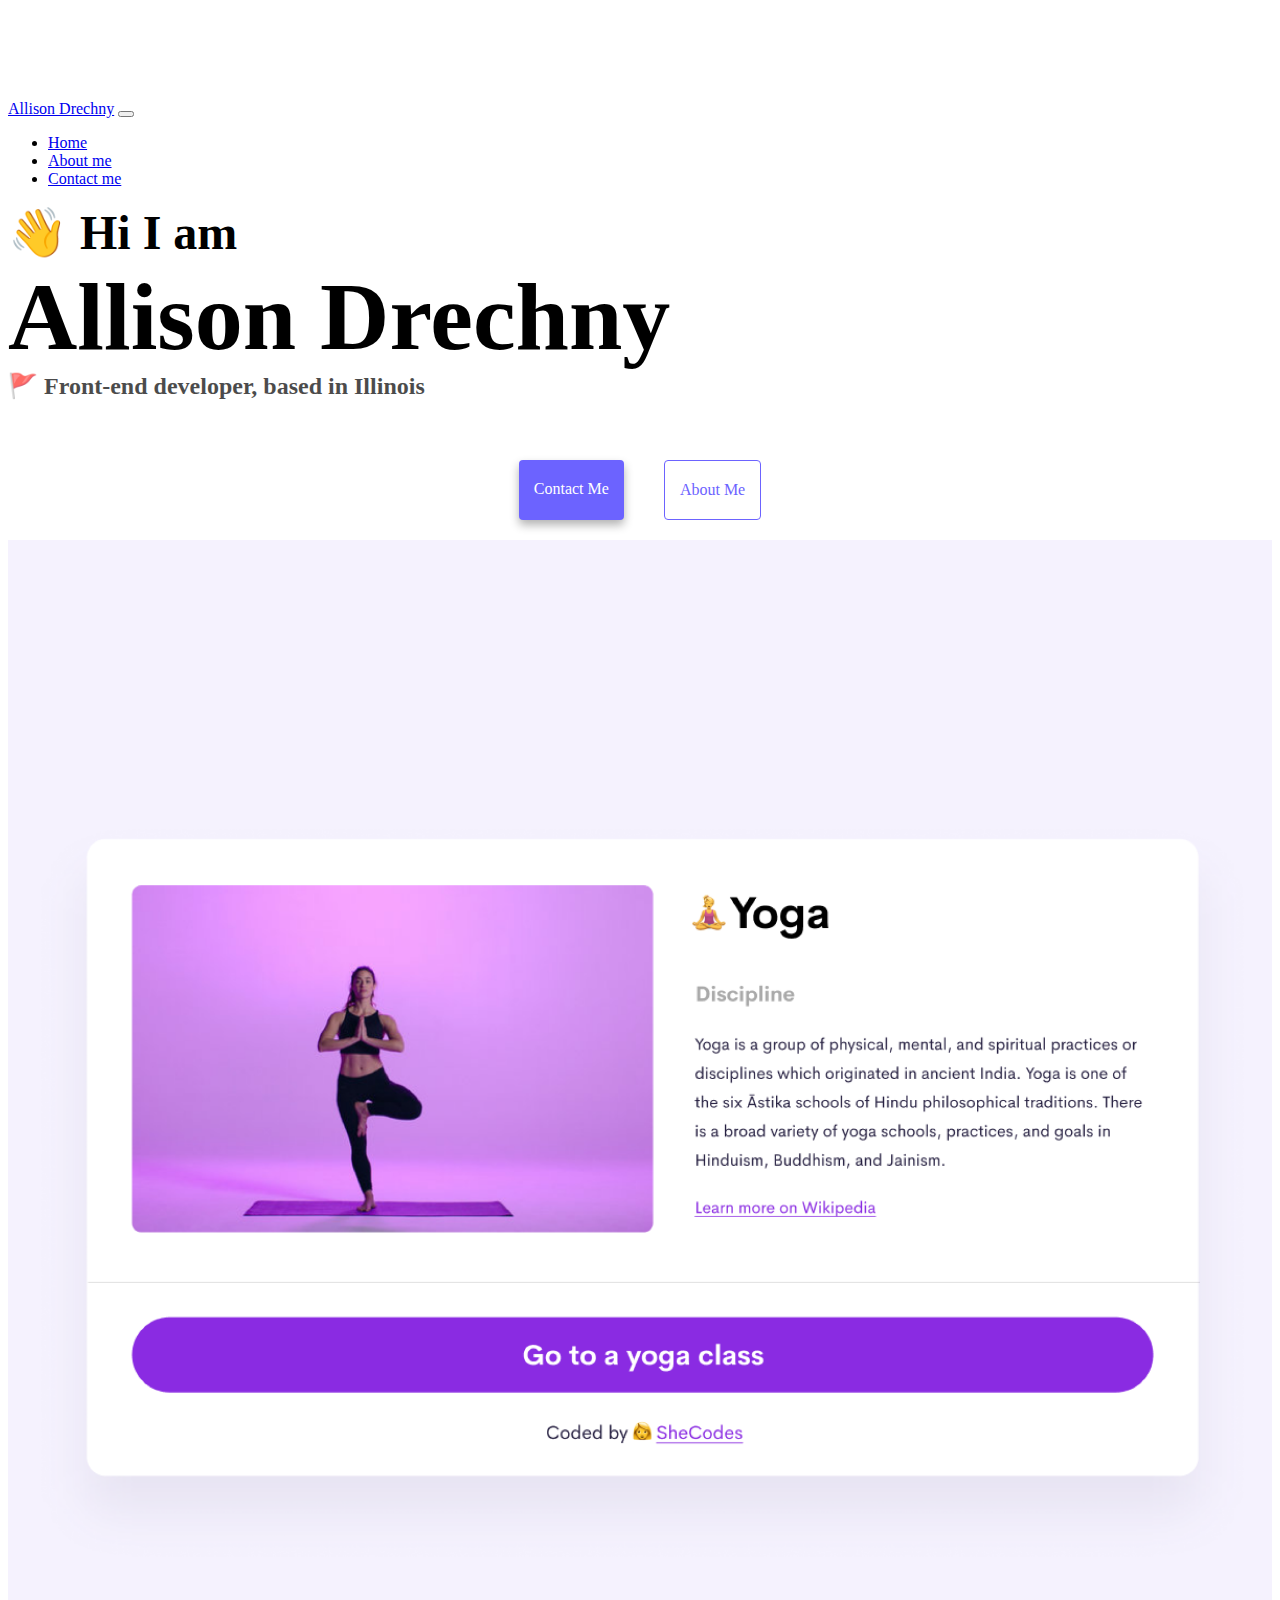
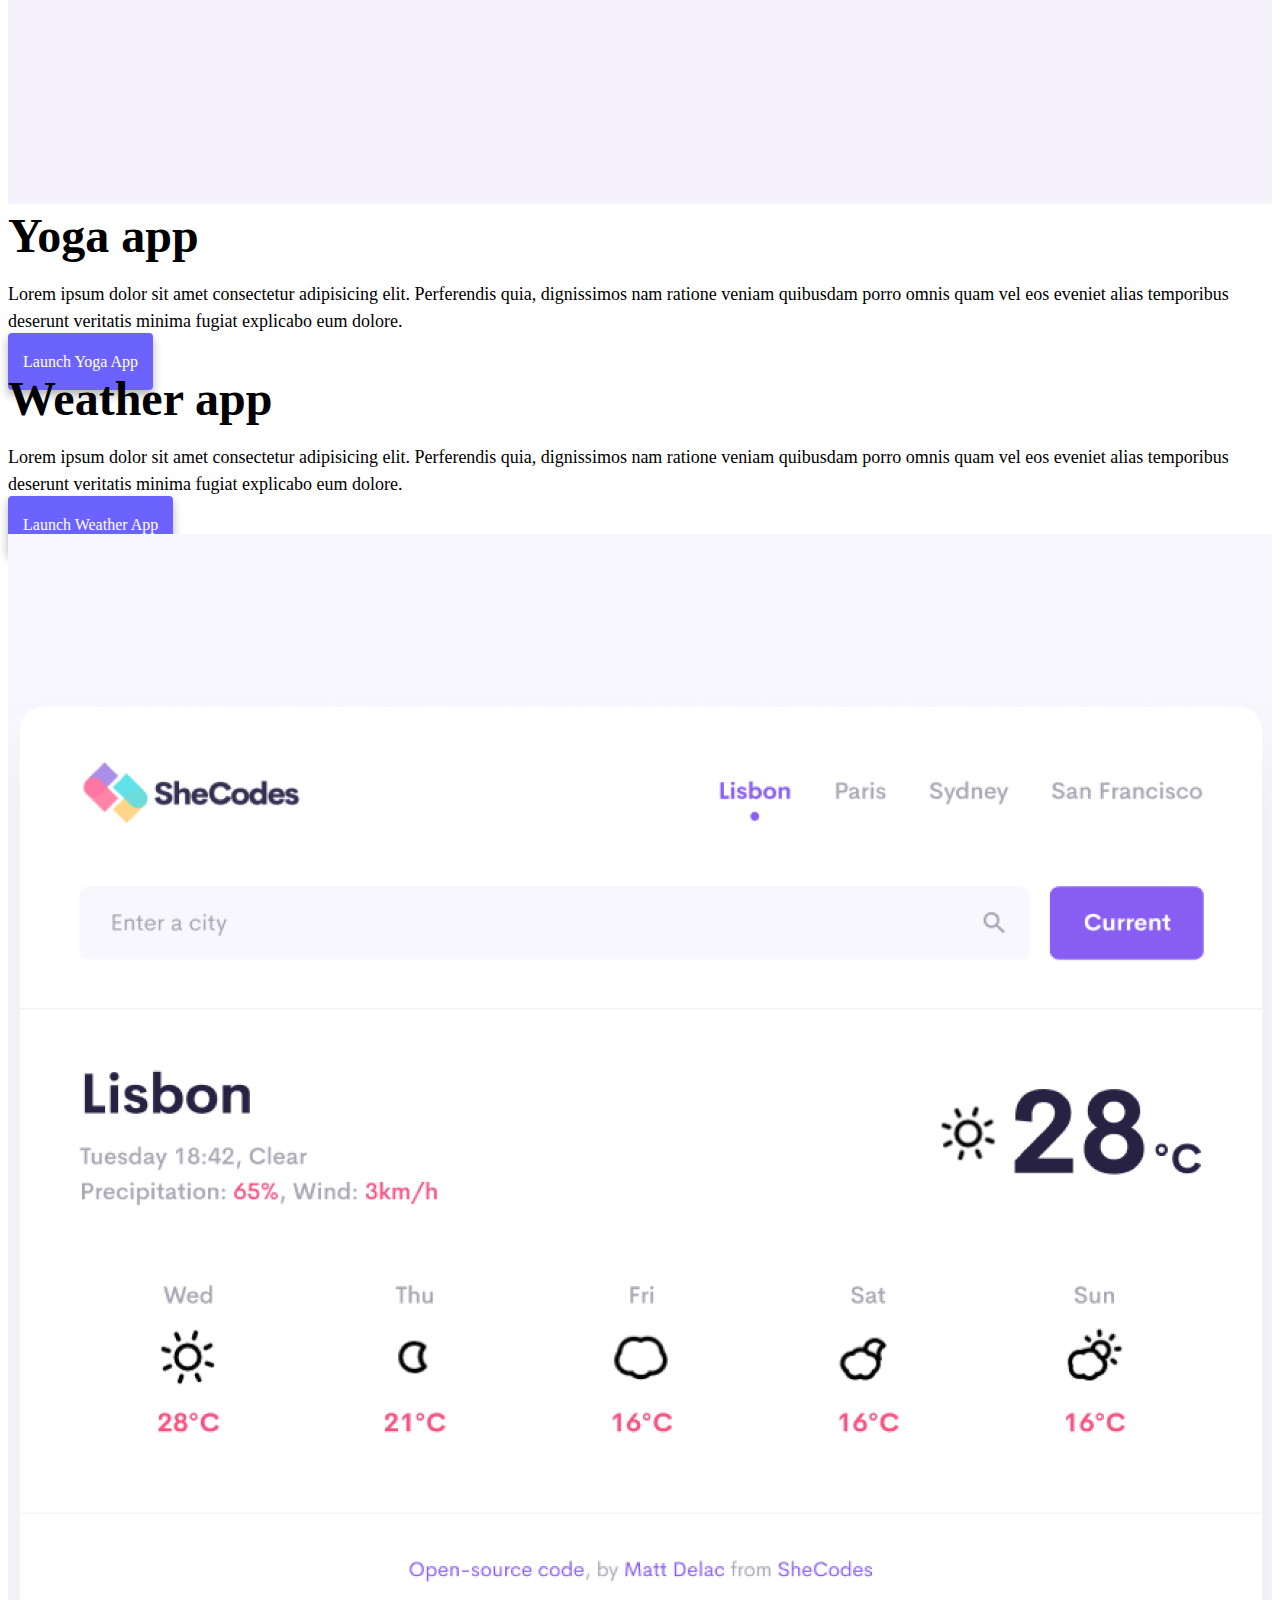
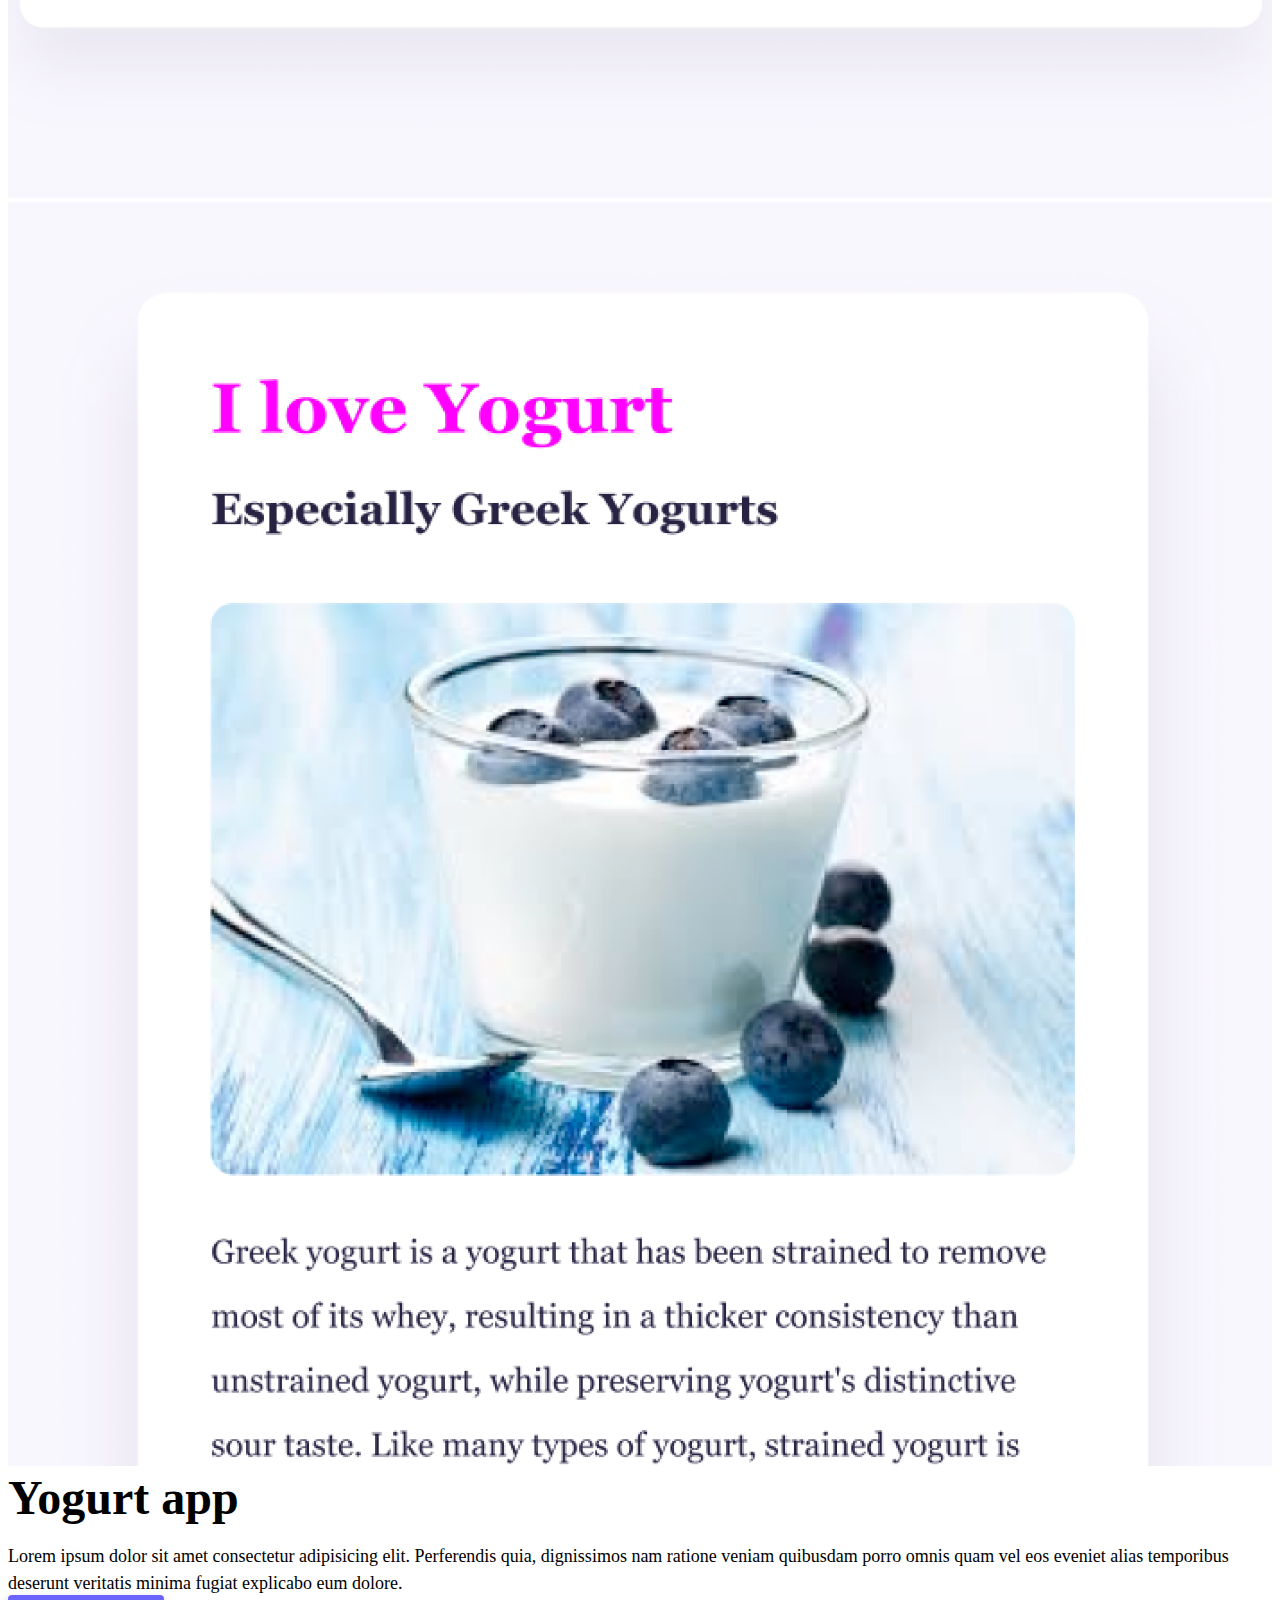
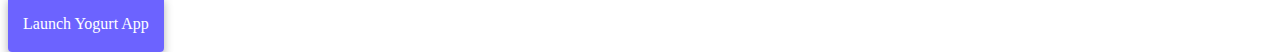
<file: index.html>
<!DOCTYPE html>
<html lang="en">
  <head>
    <meta charset="UTF-8" />
    <meta http-equiv="X-UA-Compatible" content="IE=edge" />
    <meta name="viewport" content="width=device-width, initial-scale=1.0" />
    <meta
      name="description"
      content="Homepage for Allison Drechny's front-end development portfolio"
    />
    <title>Allison Drechny - Front-end developer</title>
    <link
      href="https://cdn.jsdelivr.net/npm/bootstrap@5.1.3/dist/css/bootstrap.min.css"
      rel="stylesheet"
      integrity="sha384-1BmE4kWBq78iYhFldvKuhfTAU6auU8tT94WrHftjDbrCEXSU1oBoqyl2QvZ6jIW3"
      crossorigin="anonymous"
    />
    <script
      src="https://cdn.jsdelivr.net/npm/bootstrap@5.1.3/dist/js/bootstrap.bundle.min.js"
      integrity="sha384-ka7Sk0Gln4gmtz2MlQnikT1wXgYsOg+OMhuP+IlRH9sENBO0LRn5q+8nbTov4+1p"
      crossorigin="anonymous"
    ></script>
    <link rel="stylesheet" href="style.css" />
  </head>
  <body>
    <nav class="navbar navbar-expand-lg navbar-light bg-light fixed-top">
      <div class="container">
        <a class="navbar-brand" href="/" title="Homepage">Allison Drechny</a>
        <button
          class="navbar-toggler"
          type="button"
          data-bs-toggle="collapse"
          data-bs-target="#navbarNav"
          aria-controls="navbarNav"
          aria-expanded="false"
          aria-label="Toggle navigation"
        >
          <span class="navbar-toggler-icon"></span>
        </button>
        <div class="collapse navbar-collapse" id="navbarNav">
          <ul class="navbar-nav">
            <li class="nav-item">
              <a
                class="nav-link active"
                aria-current="page"
                href="/"
                title="Homepage"
                >Home</a
              >
            </li>
            <li class="nav-item">
              <a
                class="nav-link"
                href="/about.html"
                title="About Allison Drechny"
                >About me</a
              >
            </li>
            <li class="nav-item">
              <a
                class="nav-link"
                href="/about.html#contact"
                title="Contact Allison Drechny"
                >Contact me</a
              >
            </li>
          </ul>
        </div>
      </div>
    </nav>
    <h2 class="text-center">👋 Hi I am</h2>
    <h1 class="text-center">Allison Drechny</h1>
    <h3 class="text-center">🚩 Front-end developer, based in Illinois</h3>
    <div class="navigation-links">
      <a
        href="/about.html#contact"
        class="contact-link"
        title="Contact Allison Drechny"
        >Contact me</a
      >
      <a href="/about.html" class="about-link" title="About Allison Drechny"
        >About me</a
      >
    </div>
    <div class="container">
      <div class="row mt-5">
        <div class="col-md-6">
          <img
            src="/images/yoga.png"
            class="img-fluid rounded d-none d-sm-block"
            alt="Screenshot of yoga app"
          />
        </div>
        <div class="col-md-6">
          <h2 class="mb-3">Yoga app</h2>
          <p>
            Lorem ipsum dolor sit amet consectetur adipisicing elit. Perferendis
            quia, dignissimos nam ratione veniam quibusdam porro omnis quam vel
            eos eveniet alias temporibus deserunt veritatis minima fugiat
            explicabo eum dolore.
          </p>
          <div class="mt-5">
            <a href="#" class="primary-link" title="Yoga Project"
              >Launch Yoga App</a
            >
          </div>
        </div>
      </div>
      <div class="row mt-5">
        <div class="col-md-6">
          <h2 class="mb-3">Weather app</h2>
          <p>
            Lorem ipsum dolor sit amet consectetur adipisicing elit. Perferendis
            quia, dignissimos nam ratione veniam quibusdam porro omnis quam vel
            eos eveniet alias temporibus deserunt veritatis minima fugiat
            explicabo eum dolore.
          </p>
          <div class="mt-5">
            <a href="#" class="primary-link" title="Weather Project"
              >Launch Weather App</a
            >
          </div>
        </div>
        <div class="col-md-6">
          <img
            src="/images/weather.png"
            class="img-fluid rounded d-none d-sm-block"
            alt="Screenshot of weather app"
          />
        </div>
      </div>
      <div class="row mt-5">
        <div class="col-md-6">
          <img
            src="/images/yogurt.png"
            class="img-fluid rounded d-none d-sm-block"
            alt="Screenshot of yogurt app"
          />
        </div>
        <div class="col-md-6">
          <h2 class="mb-3">Yogurt app</h2>
          <p>
            Lorem ipsum dolor sit amet consectetur adipisicing elit. Perferendis
            quia, dignissimos nam ratione veniam quibusdam porro omnis quam vel
            eos eveniet alias temporibus deserunt veritatis minima fugiat
            explicabo eum dolore.
          </p>
          <div class="mt-5">
            <a href="#" class="primary-link" title="Yogurt Project"
              >Launch Yogurt App</a
            >
          </div>
        </div>
      </div>
    </div>
  </body>
</html>
</file>
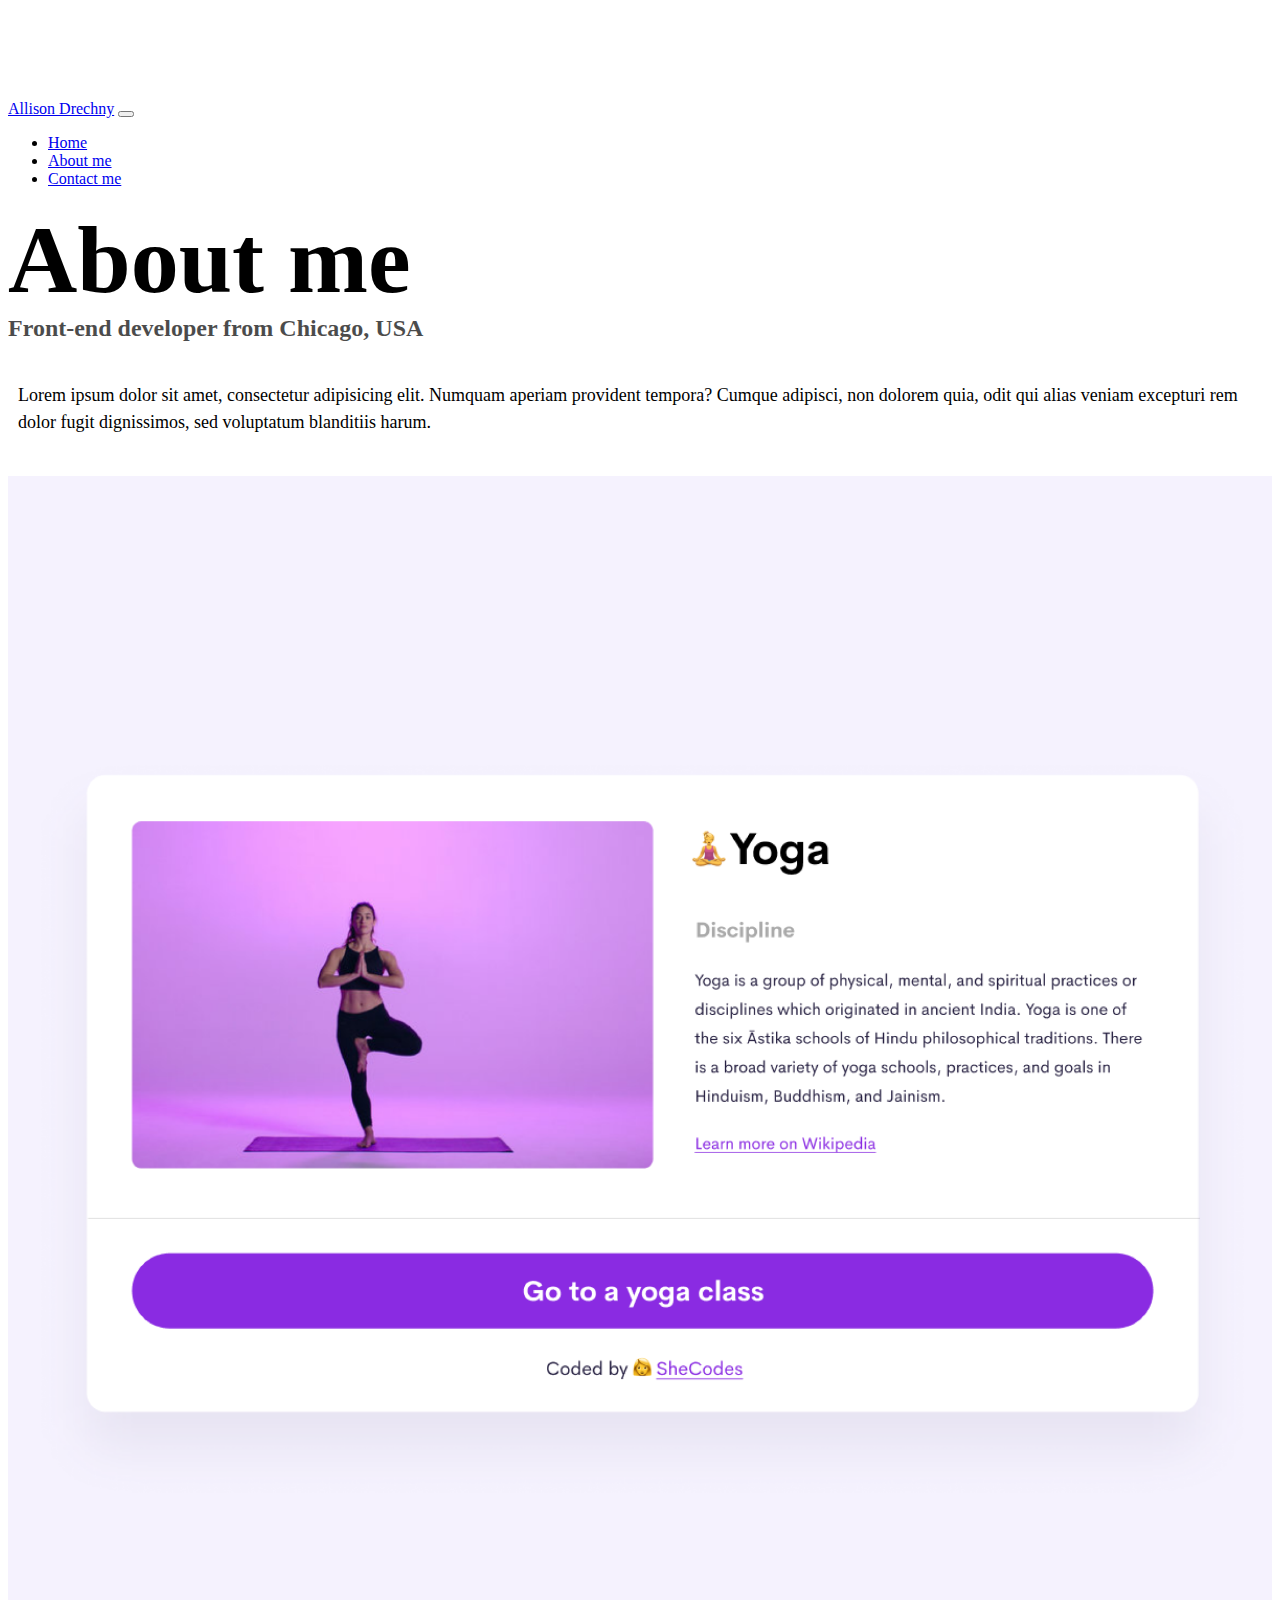
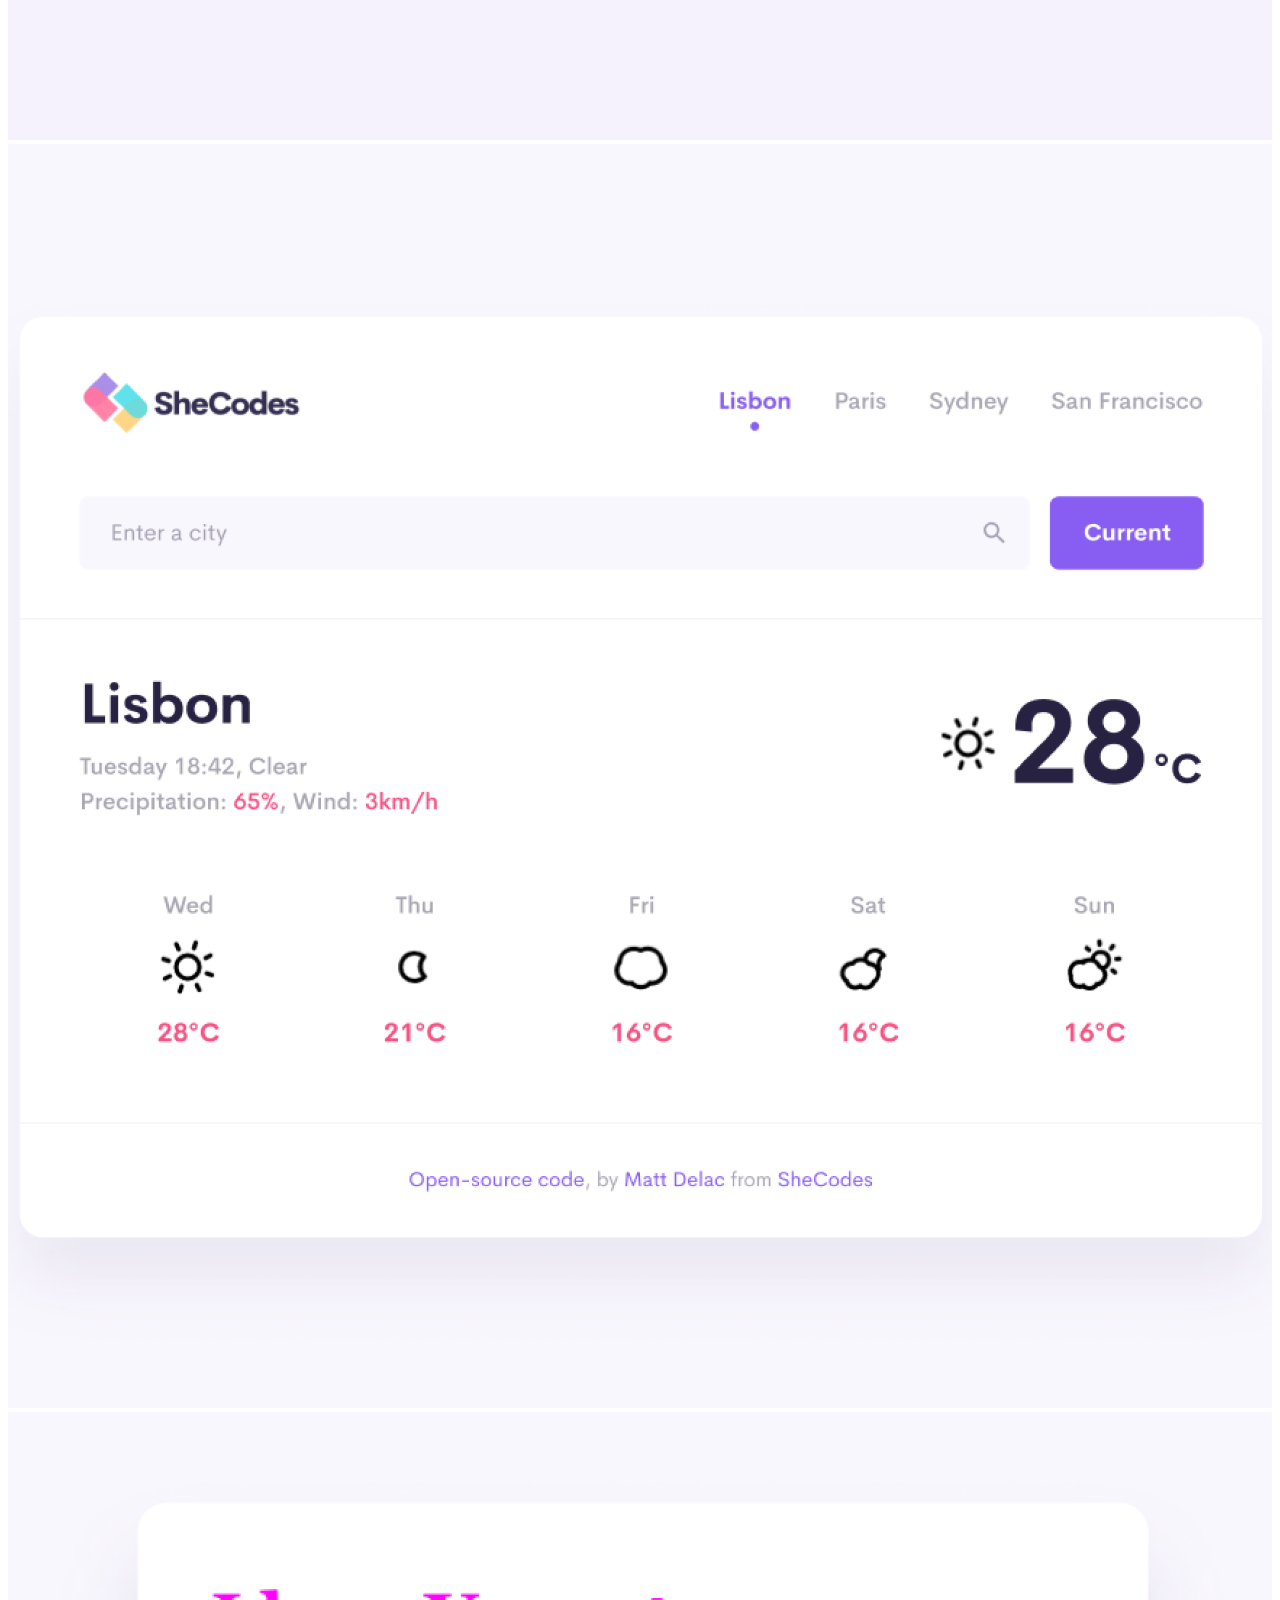
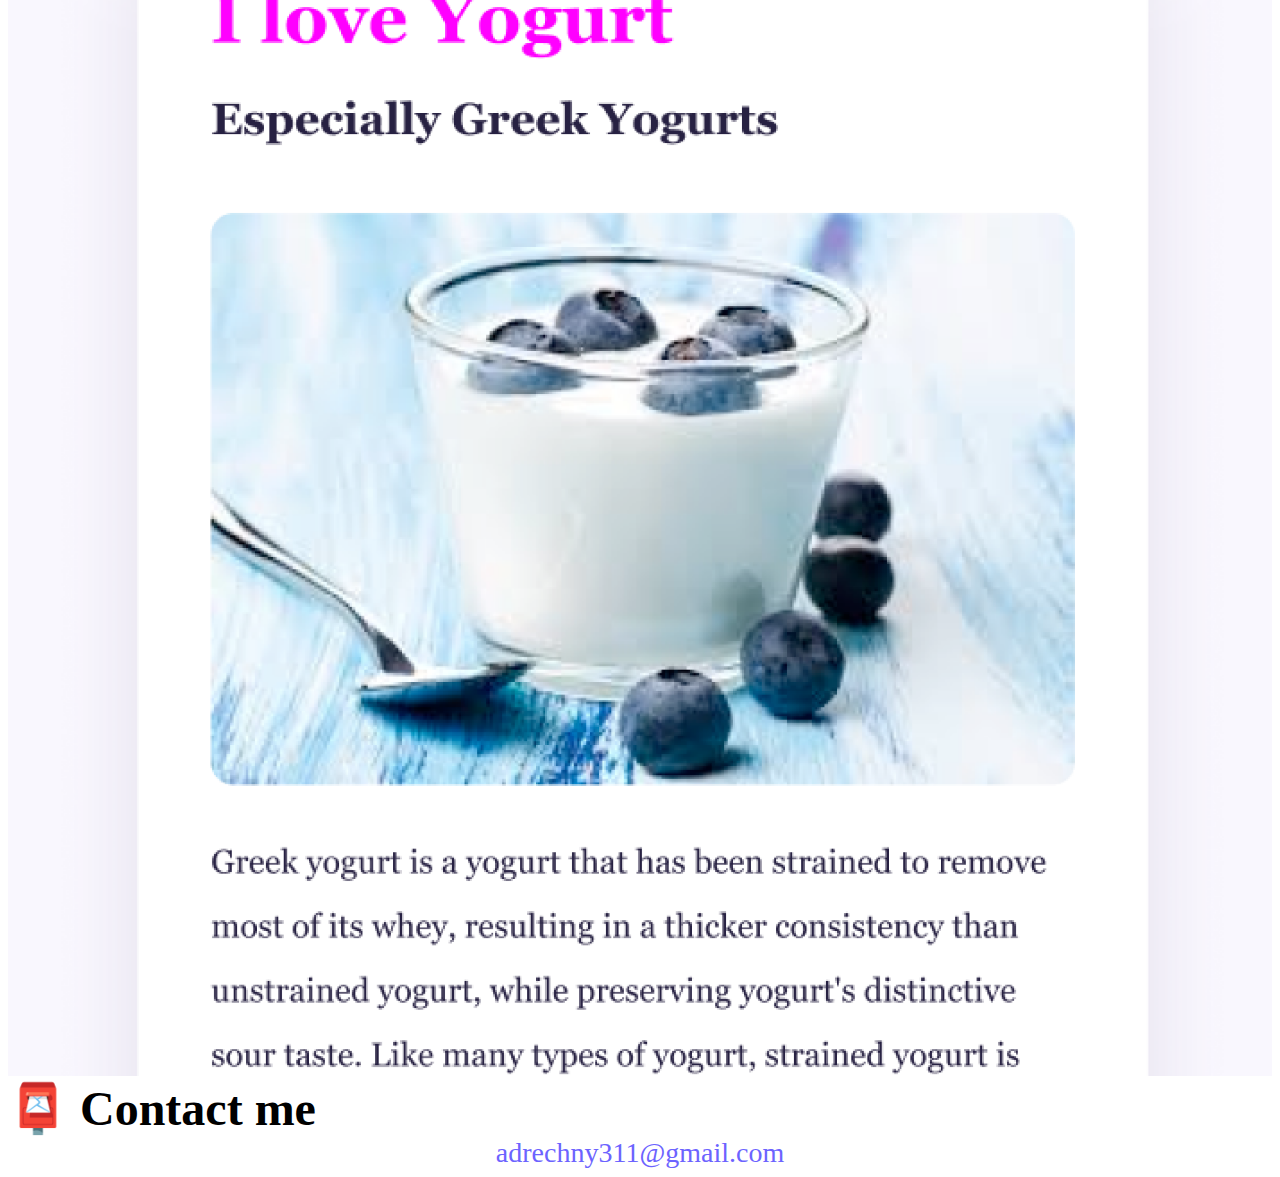
<file: about.html>
<!DOCTYPE html>
<html lang="en">
  <head>
    <meta charset="UTF-8" />
    <meta http-equiv="X-UA-Compatible" content="IE=edge" />
    <meta name="viewport" content="width=device-width, initial-scale=1.0" />
    <meta
      name="description"
      content="About Allison Drechny, front-end developer located in Chicago"
    />
    <link
      href="https://cdn.jsdelivr.net/npm/bootstrap@5.1.3/dist/css/bootstrap.min.css"
      rel="stylesheet"
      integrity="sha384-1BmE4kWBq78iYhFldvKuhfTAU6auU8tT94WrHftjDbrCEXSU1oBoqyl2QvZ6jIW3"
      crossorigin="anonymous"
    />
    <script
      src="https://cdn.jsdelivr.net/npm/bootstrap@5.1.3/dist/js/bootstrap.bundle.min.js"
      integrity="sha384-ka7Sk0Gln4gmtz2MlQnikT1wXgYsOg+OMhuP+IlRH9sENBO0LRn5q+8nbTov4+1p"
      crossorigin="anonymous"
    ></script>
    <link rel="stylesheet" href="style.css" />
    <title>About Allison Drechny</title>
  </head>
  <body>
    <nav class="navbar navbar-expand-lg navbar-light bg-light fixed-top">
      <div class="container">
        <a class="navbar-brand" href="/" title="Homepage">Allison Drechny</a>
        <button
          class="navbar-toggler"
          type="button"
          data-bs-toggle="collapse"
          data-bs-target="#navbarNav"
          aria-controls="navbarNav"
          aria-expanded="false"
          aria-label="Toggle navigation"
        >
          <span class="navbar-toggler-icon"></span>
        </button>
        <div class="collapse navbar-collapse" id="navbarNav">
          <ul class="navbar-nav">
            <li class="nav-item">
              <a class="nav-link" aria-current="page" href="/" title="Homepage"
                >Home</a
              >
            </li>
            <li class="nav-item">
              <a
                class="nav-link active"
                href="/about.html"
                title="About Allison Drechny"
                >About me</a
              >
            </li>
            <li class="nav-item">
              <a
                class="nav-link"
                href="/about.html#contact"
                title="Contact Allison Drechny"
                >Contact me</a
              >
            </li>
          </ul>
        </div>
      </div>
    </nav>
    <h1 class="text-center">About me</h1>
    <h3 class="text-center">Front-end developer from Chicago, USA</h3>
    <div class="about-paragraphs text-center">
      <p>
        Lorem ipsum dolor sit amet, consectetur adipisicing elit. Numquam
        aperiam provident tempora? Cumque adipisci, non dolorem quia, odit qui
        alias veniam excepturi rem dolor fugit dignissimos, sed voluptatum
        blanditiis harum.
      </p>
    </div>
    <div class="container">
      <div class="row">
        <div class="col-sm-4">
          <img
            src="/images/yoga.png"
            class="img-fluid p-2 mb-4 rounded shadow"
            alt="Screenshot of yoga app"
          />
        </div>
        <div class="col-sm-4">
          <img
            src="/images/weather.png"
            class="img-fluid p-2 mb-4 rounded shadow"
            alt="Screenshot of weather app"
          />
        </div>
        <div class="col-sm-4">
          <img
            src="/images/yogurt.png"
            class="img-fluid p-2 mb-4 rounded shadow"
            alt="Screenshot of yogurt app"
          />
        </div>
      </div>
    </div>
    <div id="contact" class="mt-5">
      <h2 class="text-center">📮 Contact me</h2>
      <a href="mailto:[email]" class="email-link" title="Email Allison Drechny">
        adrechny311@gmail.com
      </a>
    </div>
  </body>
</html>
</file>
<file: style.css>
:root {
  --primary-color: #6c63ff;
  --secondary-color: #f5f2fe;
  --box-shadow: 0 5px 10px rgba(0, 0, 0, 0.3);
}

body {
  margin-top: 100px;
}

h1,
h2,
h3 {
  margin: 0;
}

h1 {
  font-size: 96px;
}

h2 {
  font-size: 48px;
}

h3 {
  font-size: 24px;
  opacity: 0.7;
}

p {
  font-size: 18px;
  line-height: 1.5;
}
.img-fluid {
  max-width: 100%;
  height: auto;
}

.navigation-links {
  display: flex;
  margin-top: 40px;
  justify-content: center;
}

.navigation-links a {
  margin: 20px;
  border-radius: 4px;
  padding: 20px 15px;
  text-decoration: none;
  text-transform: capitalize;
}

.contact-link {
  background: var(--primary-color);
  box-shadow: var(--box-shadow);
  color: white;
}

.about-link {
  color: var(--primary-color);
  border: 1px solid var(--primary-color);
}

.homepage-link {
  color: var(--primary-color);
  text-align: center;
  display: block;
}

.about-paragraphs {
  display: flex;
  margin: 30px 0;
}

.about-paragraphs p {
  margin: 10px;
}

.email-link {
  display: flex;
  justify-content: center;
  color: var(--primary-color);
  font-size: 28px;
  text-decoration: none;
}

.email-link:hover {
  text-decoration: underline;
}
.primary-link {
  border-radius: 4px;
  padding: 20px 15px;
  text-decoration: none;
  text-transform: capitalize;
  background: var(--primary-color);
  box-shadow: var(--box-shadow);
  color: white;
}
@media (max-width: 576px) {
  .d-sm-block {
    display: none;
  }
  h1 {
    font-size: 45px;
  }
  h2 {
    font-size: 32px;
    text-align: center;
  }
  .primary-link {
    text-align: center;
    display: block;
    margin: 0 20px;
  }
  p {
    text-align: center;
  }
}
</file>
